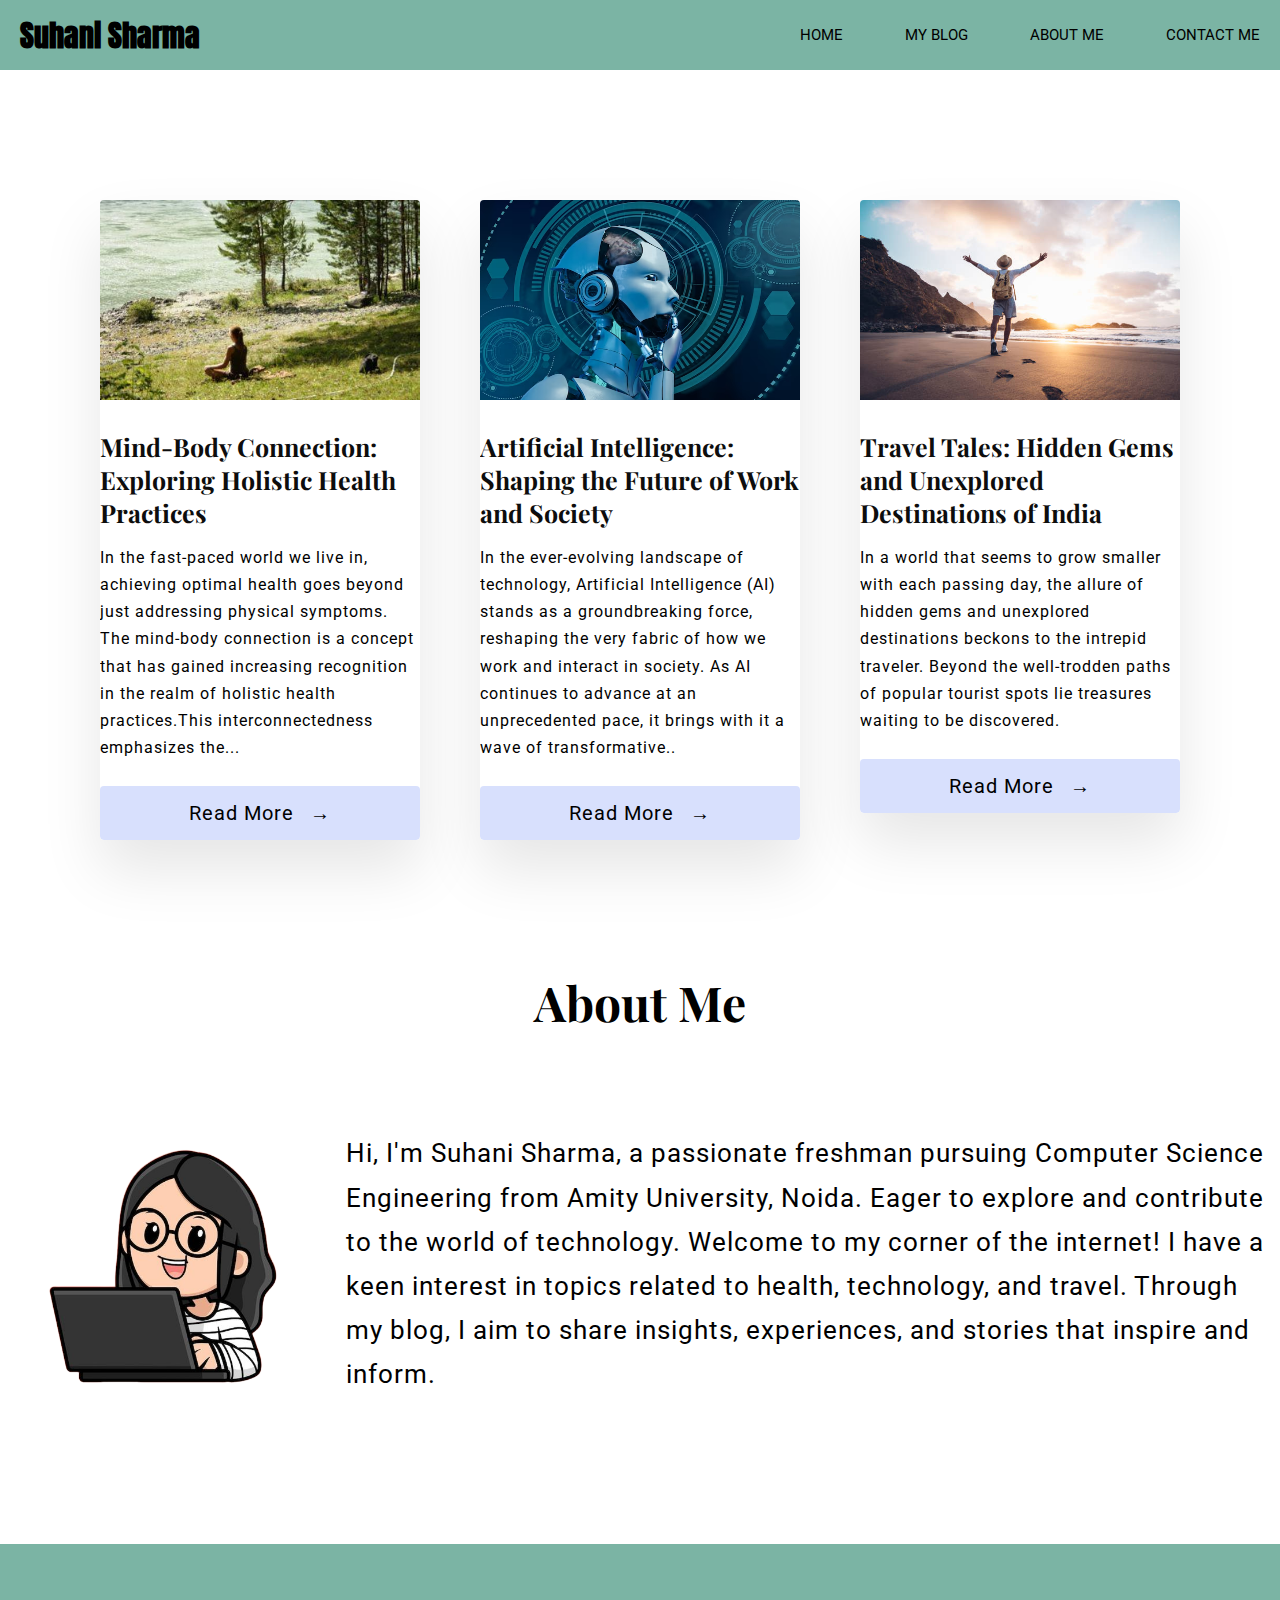
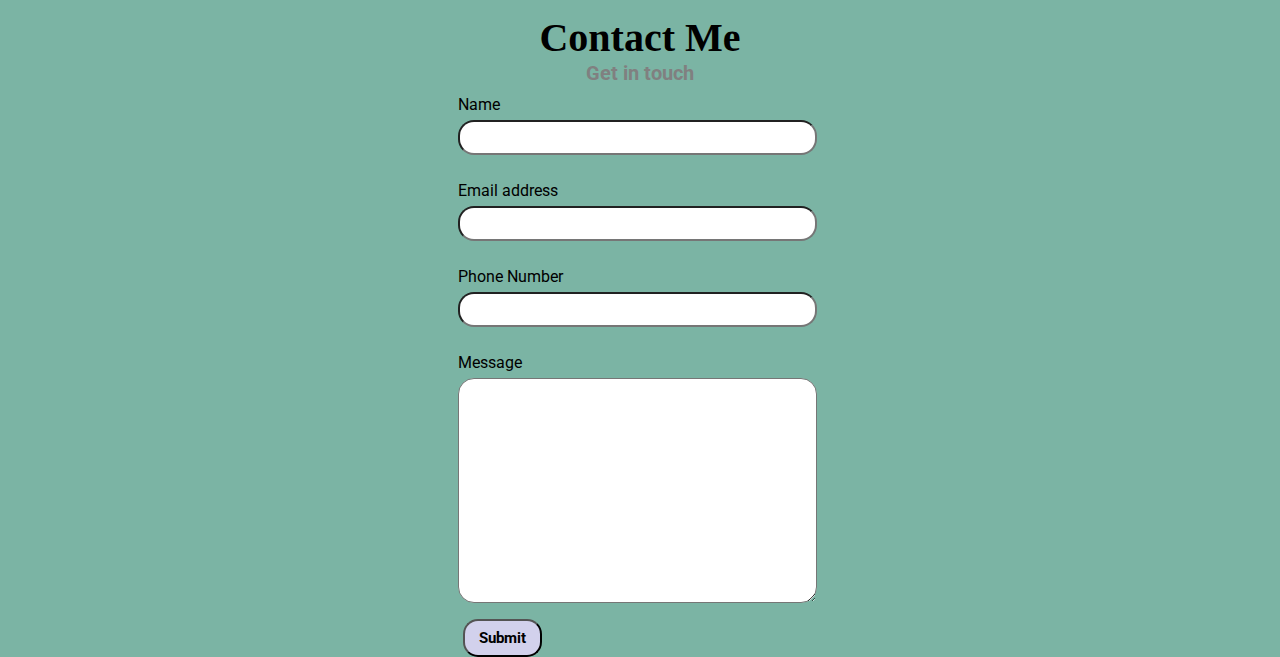
<file: index.html>
<!DOCTYPE html>
<html lang="en">

<head>
    <meta charset="UTF-8">
    <meta name="viewport" content="width=device-width, initial-scale=1.0">
    <title>Suhani's Blog</title>

    <link rel="stylesheet" href="./css/styles.css">
</head>

<body>

    <div class="navbar">
        <p>Suhani Sharma</p>
        <nav id="top">
            <ul>
                <li><a href="">HOME</a></li>
                <li><a href="#myblog">MY BLOG</a></li>
                <li><a href="#aboutme">ABOUT ME</a></li>
                <li><a href="#contactme">CONTACT ME</a></li>
            </ul>
        </nav>
    </div>

    <div class="container">
        <div id="myblog" class="grid">
            <div class="grid-item">
                <div class="card">
                    <img class="card-img" src="./img/img1.jpg" alt="Yoga">
                    <div class="card-content">
                        <h1 class="card-header">Mind-Body Connection: Exploring Holistic Health Practices</h1>
                        <p class="card-text">
                            In the fast-paced world we live in, achieving optimal health goes beyond just addressing physical symptoms. The mind-body connection is a concept that has gained increasing recognition in the realm of holistic health practices.This interconnectedness emphasizes the...
                        </p>
                        <a href="blog1.html">
                            <button class="card-btn">
                                Read More <span>&rarr;</span>
                            </button>
                        </a>
                    </div>
                </div>
            </div>

            <div class="grid-item">
                <div class="card">
                    <img class="card-img" src="./img/img4.avif" alt="Technology">
                    <div class="card-content">
                        <h1 class="card-header">Artificial Intelligence: Shaping the Future of Work and Society</h1>
                        <p class="card-text">
                            In the ever-evolving landscape of technology, Artificial Intelligence (AI) stands as a groundbreaking force, reshaping the very fabric of how we work and interact in society. As AI continues to advance at an unprecedented pace, it brings with it a wave of transformative.. 
                        </p>
                        <a href="blog2.html">
                            <button class="card-btn">
                                Read More <span>&rarr;</span>
                            </button>
                        </a>
                    </div>
                </div>
            </div>

            <div class="grid-item">
                <div class="card">
                    <img class="card-img" src="./img/img3(1).jpg" alt="Travel">
                    <div class="card-content">
                        <h1 class="card-header">Travel Tales: Hidden Gems and Unexplored Destinations of India</h1>
                        <p class="card-text">
                            In a world that seems to grow smaller with each passing day, the allure of hidden gems and unexplored destinations beckons to the intrepid traveler. Beyond the well-trodden paths of popular tourist spots lie treasures waiting to be discovered.
                        </p>
                        <a href="blog3.html">
                            <button class="card-btn">
                                Read More <span>&rarr;</span>
                            </button>
                        </a>
                    </div>
                </div>
            </div>
        </div>

        <div class="about-me">

        </div>
    </div>

    <div id="aboutme" class="about_me">
        <h2>About Me</h2>
        
        <div class="info-aboutme">
            <img class="girl-pic" src="./img/girl-PhotoRoom.png">
        

            <div class="info">
                
                <p>Hi, I'm Suhani Sharma, a passionate freshman pursuing Computer Science Engineering
                    from Amity University, Noida. Eager to explore and contribute to the world of technology. Welcome to my corner of the internet! I have a keen interest in topics related to health, technology, and travel. Through my blog, I aim to share insights, experiences, and stories that inspire and inform. <br>
        
                </p>
            </div>
        </div>
    </div>
        
    <div class="main">
        <div class="contactform">
            <h1 id="contactme">Contact Me</h1>
            <h4>Get in touch</h4>
            <form>
                <div class="mb-3">
                    <label for="clienname" class="form-label">Name</label>
                    <input type="name" class="form-control" id="clientemail" aria-describedby="emailHelp">
                  </div>
                <div class="mb-3">
                  <label for="clientemail" class="form-label">Email address</label>
                  <input type="email" class="form-control" id="clientemail" aria-describedby="emailHelp">
                </div>
                <div class="mb-3">
                  <label for="clientphone" class="form-label">Phone Number</label>
                  <input type="phone" class="form-control" id="clientphone">
                </div>
                <div class="mb-3">
                    <label for="message" class="form-label">Message</label>
                    <textarea class="form-control" id="message" rows="5"></textarea>
                </div>
                
                <button type="submit" class="btn btn-primary">Submit</button>
              </form>
        </div>
    </div>

</body>
</file>
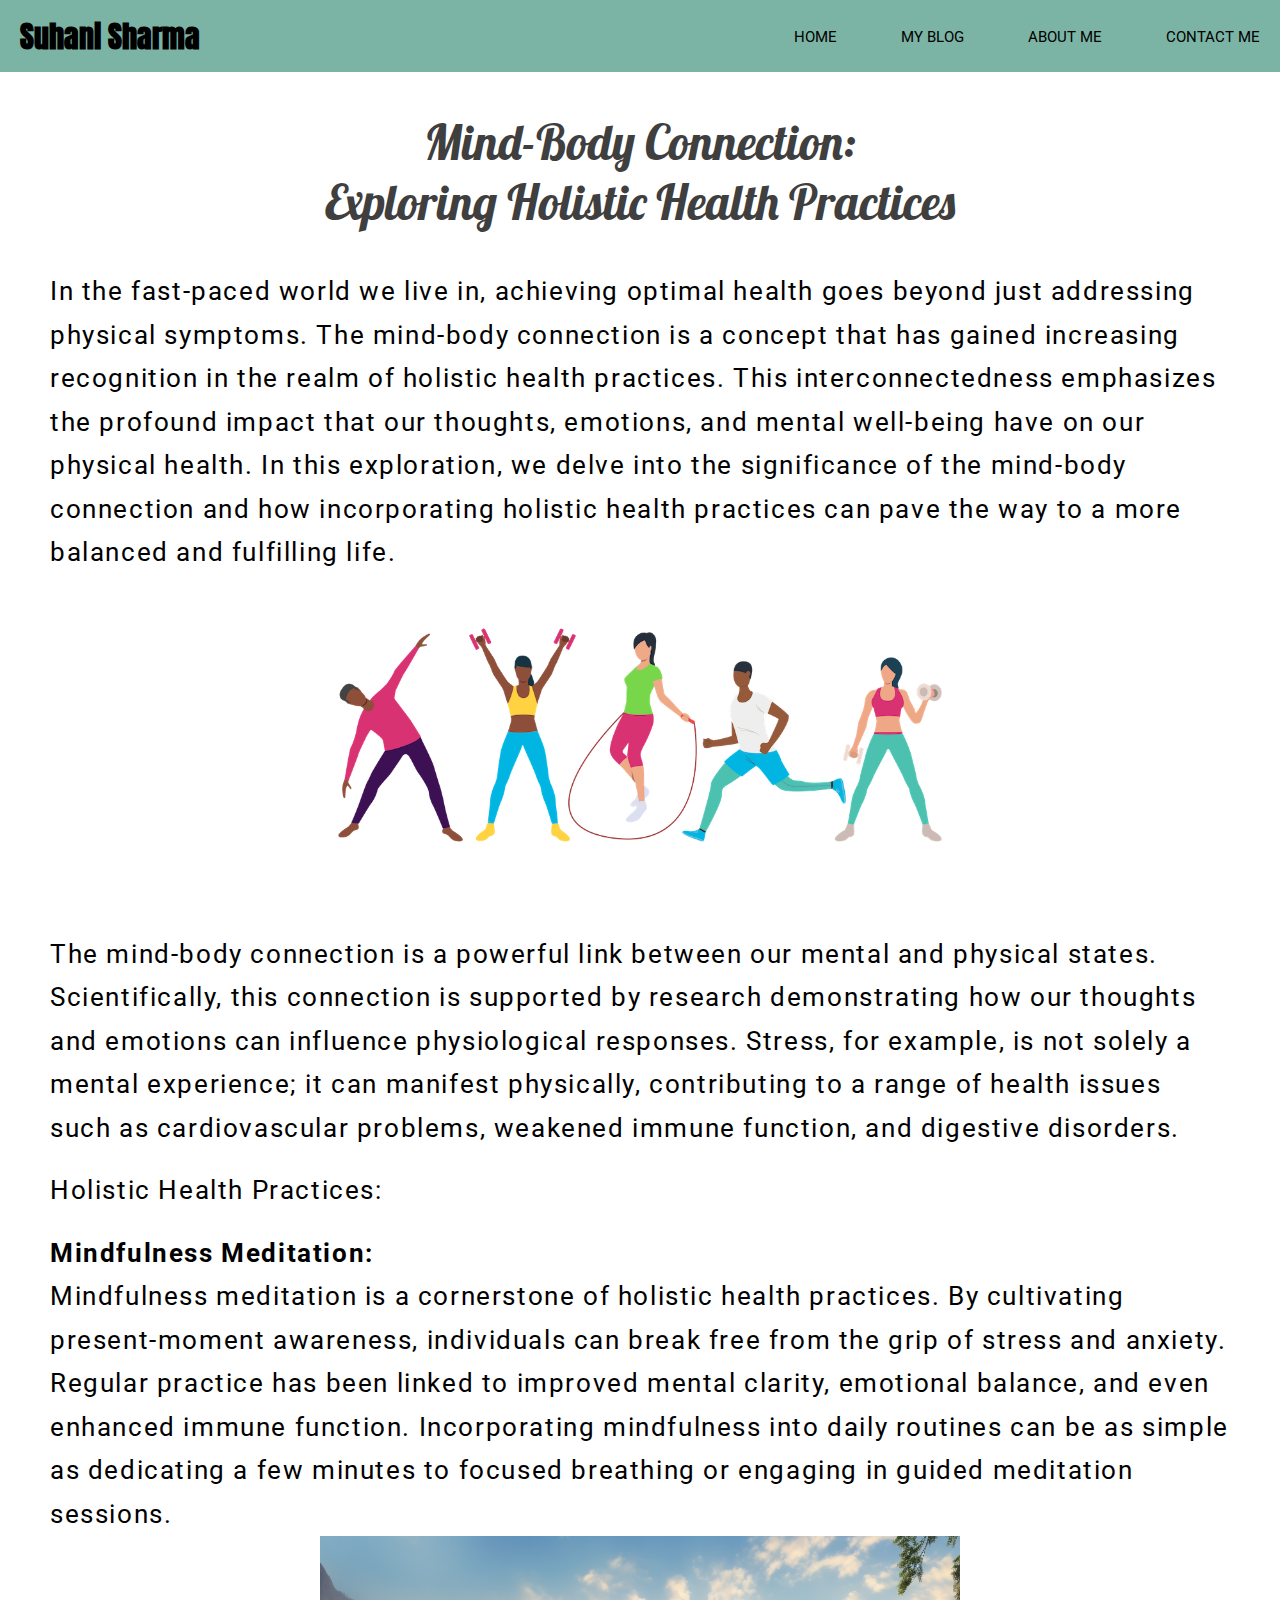
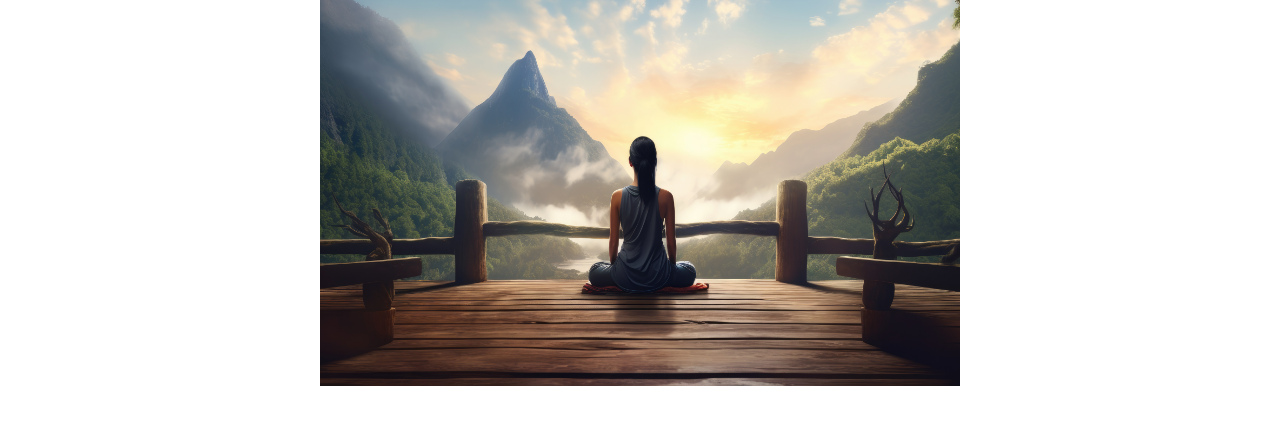
<file: blog1.html>
<!DOCTYPE html>
<html lang="en">
<head>
    <meta charset="UTF-8">
    <meta name="viewport" content="width=device-width, initial-scale=1.0">
    <title>Document</title>

    <link rel="stylesheet" href="./css/blog1_style.css">
</head>
<body>
    <div class="navbar">
        <p>Suhani Sharma</p>
        <nav>
            <ul>
                <li><a href="index.html">HOME</a></li>
                <li><a href="#myblog">MY BLOG</a></li>
                <li><a href="#aboutme">ABOUT ME</a></li>
                <li><a href="#contactme">CONTACT ME</a></li>
            </ul>
        </nav>
    </div>

    <div class="container">
        <h2>Mind-Body Connection: <br>Exploring Holistic Health Practices</h2>
        <br><br>

        <div class="content">
            <p>In the fast-paced world we live in, achieving optimal health goes beyond just addressing physical symptoms. The mind-body connection is a concept that has gained increasing recognition in the realm of holistic health practices. This interconnectedness emphasizes the profound impact that our thoughts, emotions, and mental well-being have on our physical health. In this exploration, we delve into the significance of the mind-body connection and how incorporating holistic health practices can pave the way to a more balanced and fulfilling life.</p>

            <img class="img1" src="./img/blog1_img1.webp"><br><br>

            <p>The mind-body connection is a powerful link between our mental and physical states. Scientifically, this connection is supported by research demonstrating how our thoughts and emotions can influence physiological responses. Stress, for example, is not solely a mental experience; it can manifest physically, contributing to a range of health issues such as cardiovascular problems, weakened immune function, and digestive disorders.</p> <br>

            <p>Holistic Health Practices:</p><br>

            <p><b>Mindfulness Meditation:</b></p>
            <p>Mindfulness meditation is a cornerstone of holistic health practices. By cultivating present-moment awareness, individuals can break free from the grip of stress and anxiety. Regular practice has been linked to improved mental clarity, emotional balance, and even enhanced immune function. Incorporating mindfulness into daily routines can be as simple as dedicating a few minutes to focused breathing or engaging in guided meditation sessions.</p>

            <img class="img2" src="./img/blog1_img2.jpg"><br><br>
        </div>

    </div>
    
</body>
</html>
</file>
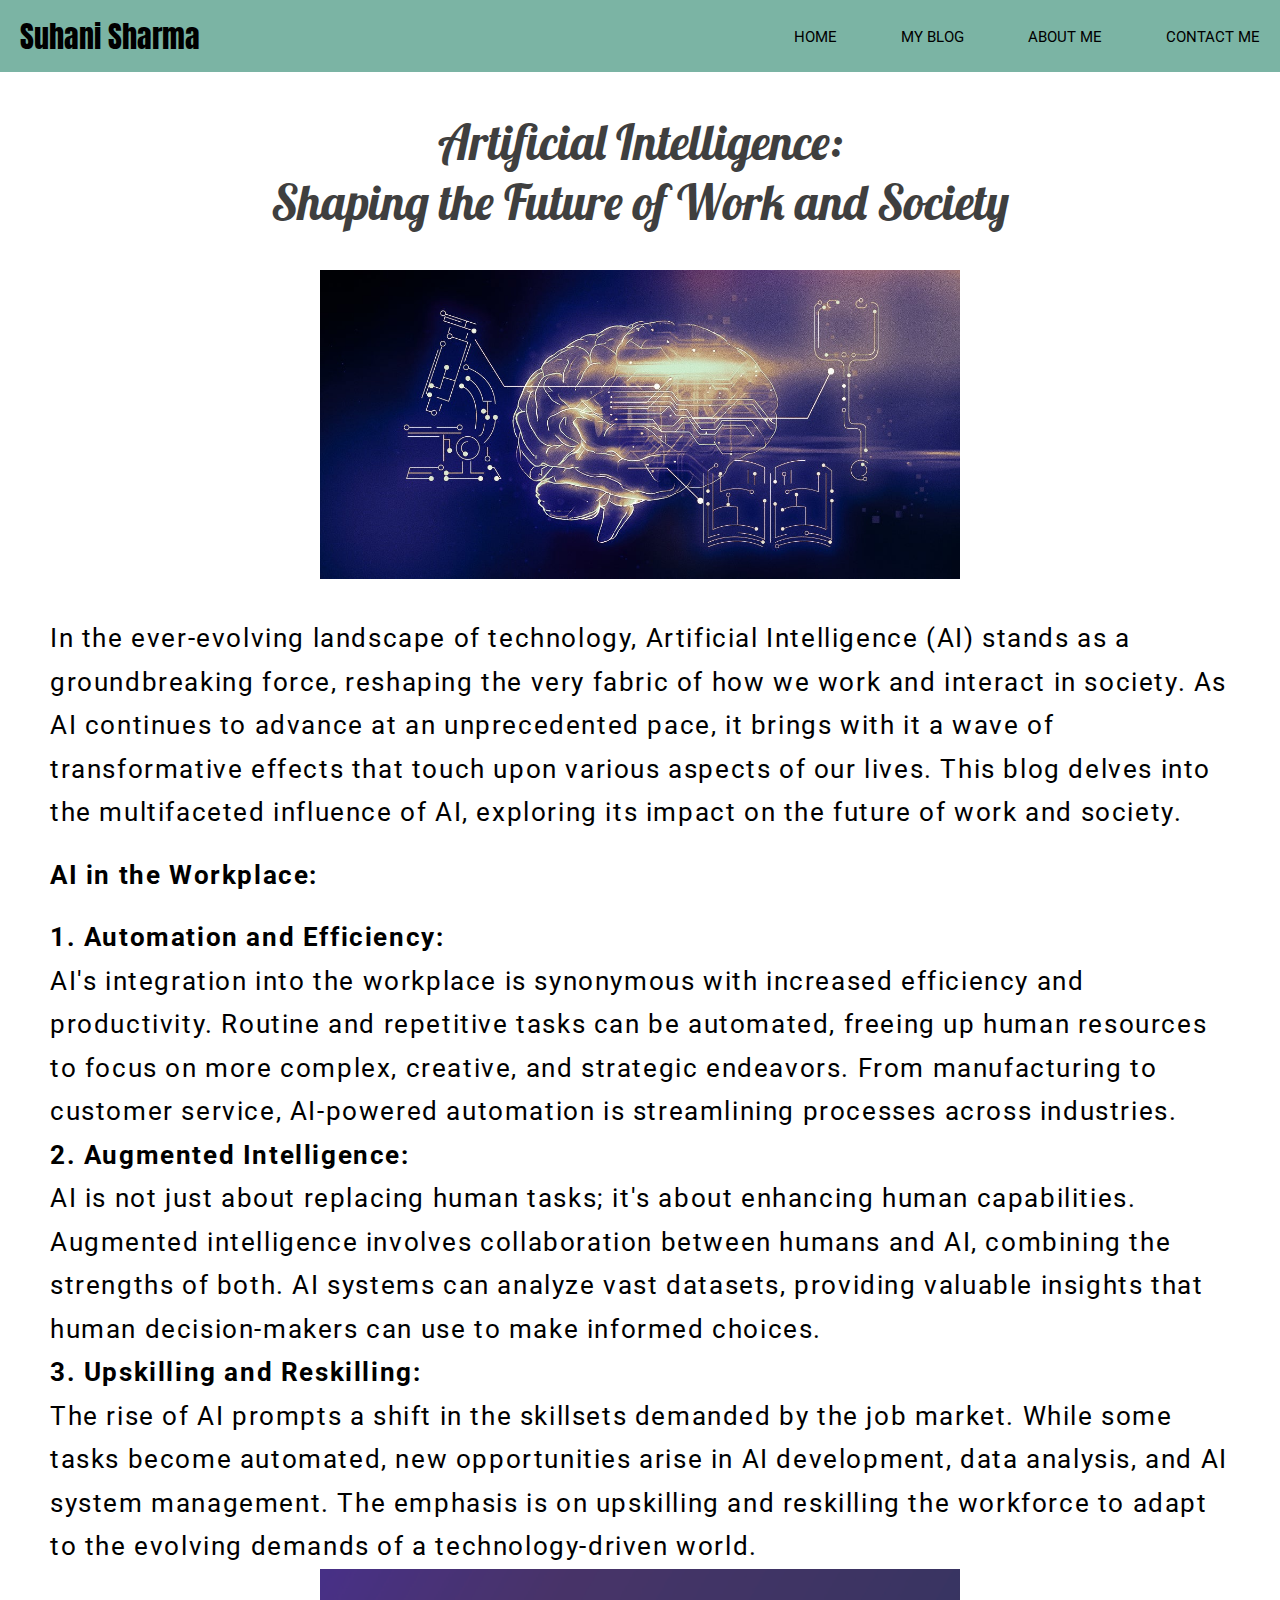
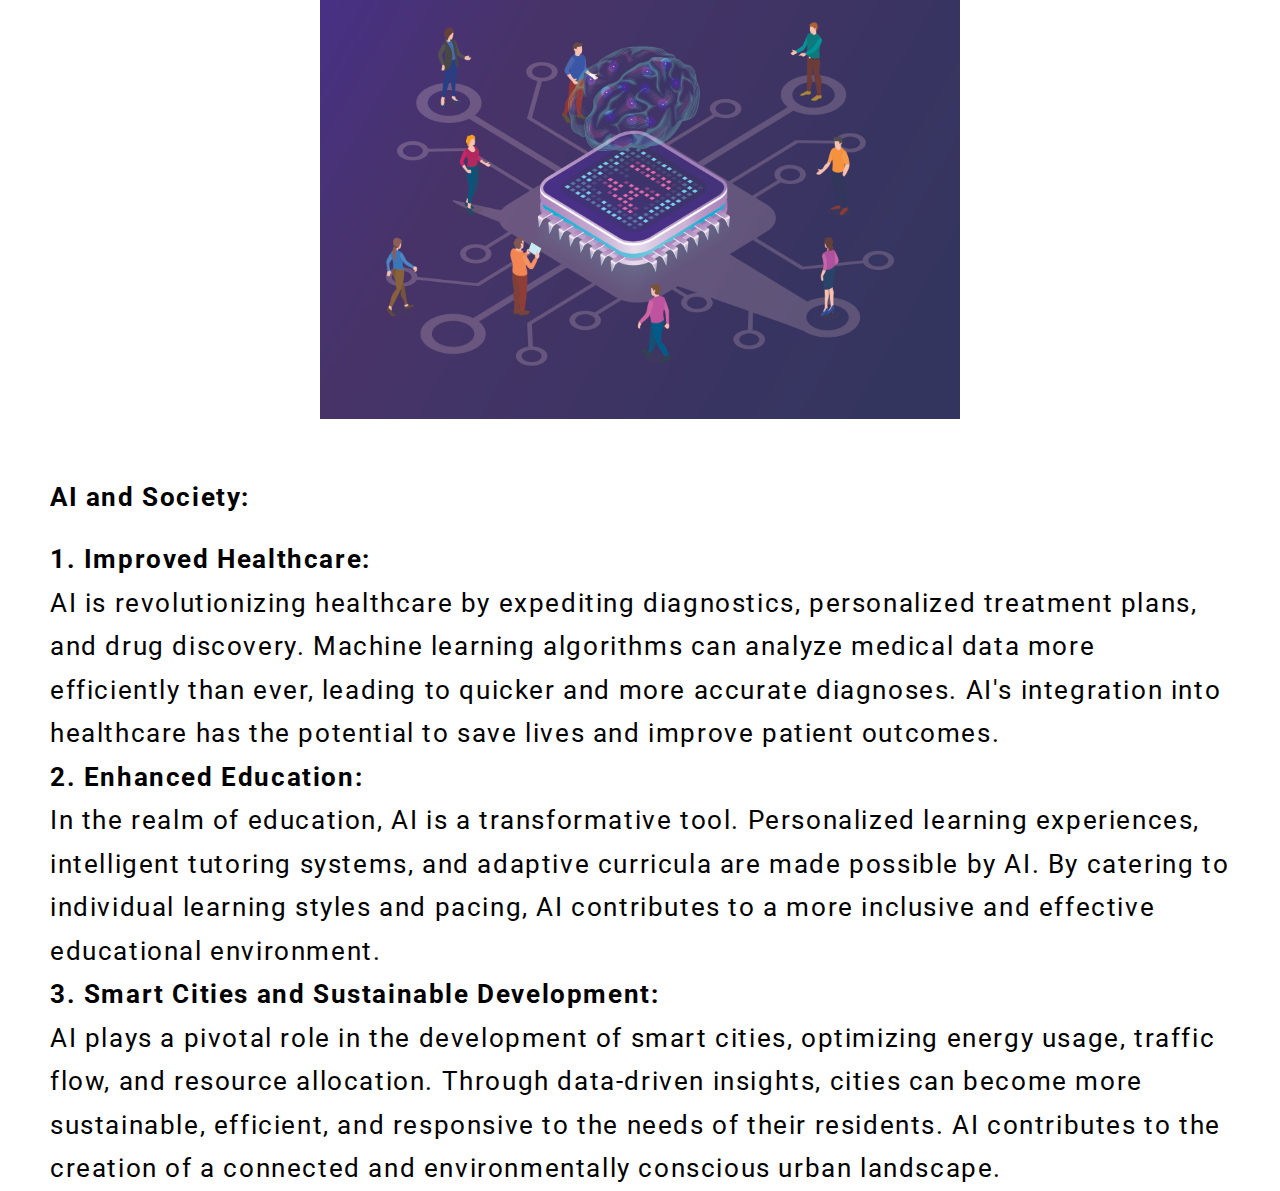
<file: blog2.html>
<!DOCTYPE html>
<html lang="en">
<head>
    <meta charset="UTF-8">
    <meta name="viewport" content="width=device-width, initial-scale=1.0">
    <title>Document</title>

    <link rel="stylesheet" href="./css/blog2_style.css">
</head>
<body>
    <div class="navbar">
        <p>Suhani Sharma</p>
        <nav>
            <ul>
                <li><a href="index.html">HOME</a></li>
                <li><a href="#myblog">MY BLOG</a></li>
                <li><a href="#aboutme">ABOUT ME</a></li>
                <li><a href="#contactme">CONTACT ME</a></li>
            </ul>
        </nav>
    </div>

    <div class="container">
        <h2>Artificial Intelligence:<br>Shaping the Future of Work and Society </h2>
        <br><br>

        <div class="content">

            <img class="img1" src="./img/blog2_img1.webp"><br><br>
            <p>In the ever-evolving landscape of technology, Artificial Intelligence (AI) stands as a groundbreaking force, reshaping the very fabric of how we work and interact in society. As AI continues to advance at an unprecedented pace, it brings with it a wave of transformative effects that touch upon various aspects of our lives. This blog delves into the multifaceted influence of AI, exploring its impact on the future of work and society.</p>

            <br><p><b>AI in the Workplace:</b></p><br>

            <p><b>1. Automation and Efficiency:</b></p>
            <p>AI's integration into the workplace is synonymous with increased efficiency and productivity. Routine and repetitive tasks can be automated, freeing up human resources to focus on more complex, creative, and strategic endeavors. From manufacturing to customer service, AI-powered automation is streamlining processes across industries.</p>

            <p><b>2. Augmented Intelligence:</b></p>
            <p>AI is not just about replacing human tasks; it's about enhancing human capabilities. Augmented intelligence involves collaboration between humans and AI, combining the strengths of both. AI systems can analyze vast datasets, providing valuable insights that human decision-makers can use to make informed choices.</p>
                
            <p><b>3. Upskilling and Reskilling:</b></p>
            <p>The rise of AI prompts a shift in the skillsets demanded by the job market. While some tasks become automated, new opportunities arise in AI development, data analysis, and AI system management. The emphasis is on upskilling and reskilling the workforce to adapt to the evolving demands of a technology-driven world.</p>

            <img class="img2" src="./img/blog2_img2.jpg"><br><br>


            <br><p><b>AI and Society:</b></p><br>

            <p><b>1. Improved Healthcare:</b></p>
            <p>AI is revolutionizing healthcare by expediting diagnostics, personalized treatment plans, and drug discovery. Machine learning algorithms can analyze medical data more efficiently than ever, leading to quicker and more accurate diagnoses. AI's integration into healthcare has the potential to save lives and improve patient outcomes.</p>
                
             <p><b>2. Enhanced Education:</b></p>
            <p>In the realm of education, AI is a transformative tool. Personalized learning experiences, intelligent tutoring systems, and adaptive curricula are made possible by AI. By catering to individual learning styles and pacing, AI contributes to a more inclusive and effective educational environment.</p>
                
            <p><b>3. Smart Cities and Sustainable Development:</b></p>
            <p>AI plays a pivotal role in the development of smart cities, optimizing energy usage, traffic flow, and resource allocation. Through data-driven insights, cities can become more sustainable, efficient, and responsive to the needs of their residents. AI contributes to the creation of a connected and environmentally conscious urban landscape.</p>

        </div>

    </div>
    
</body>
</html>
</file>
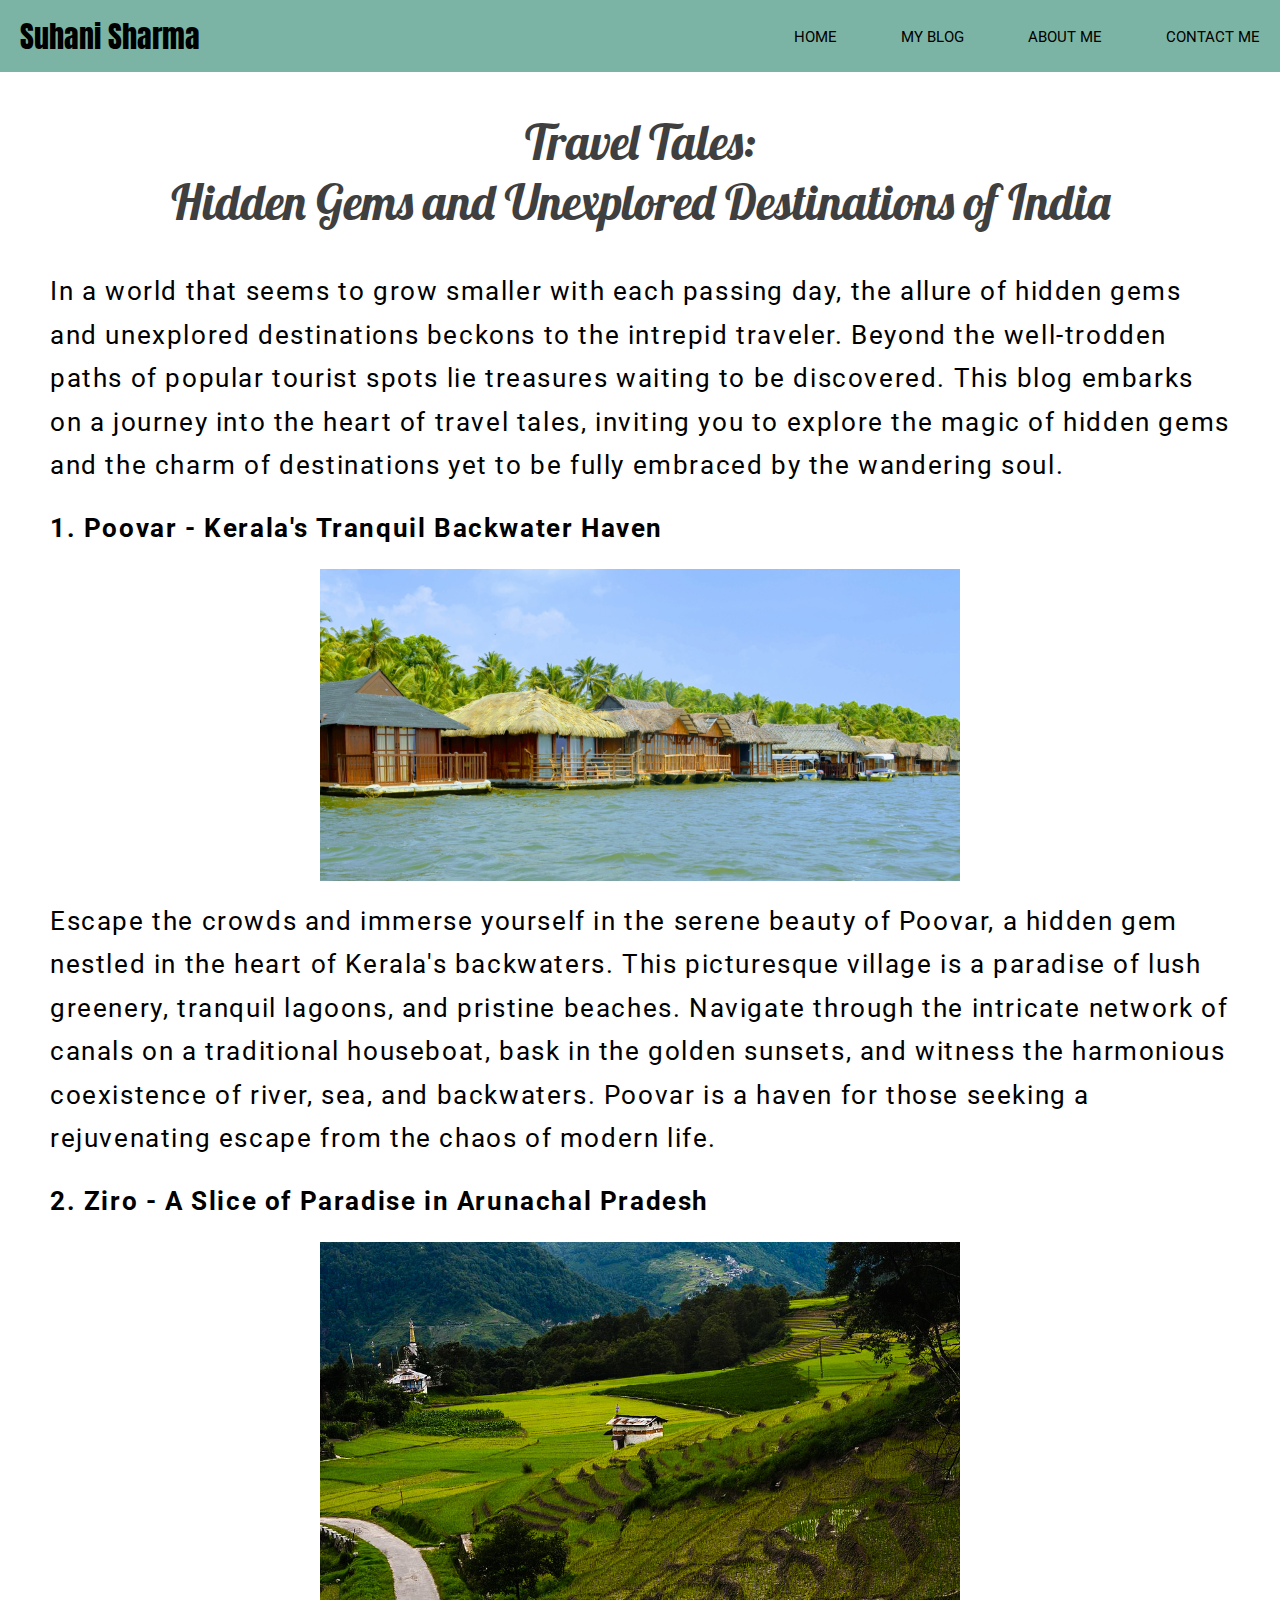
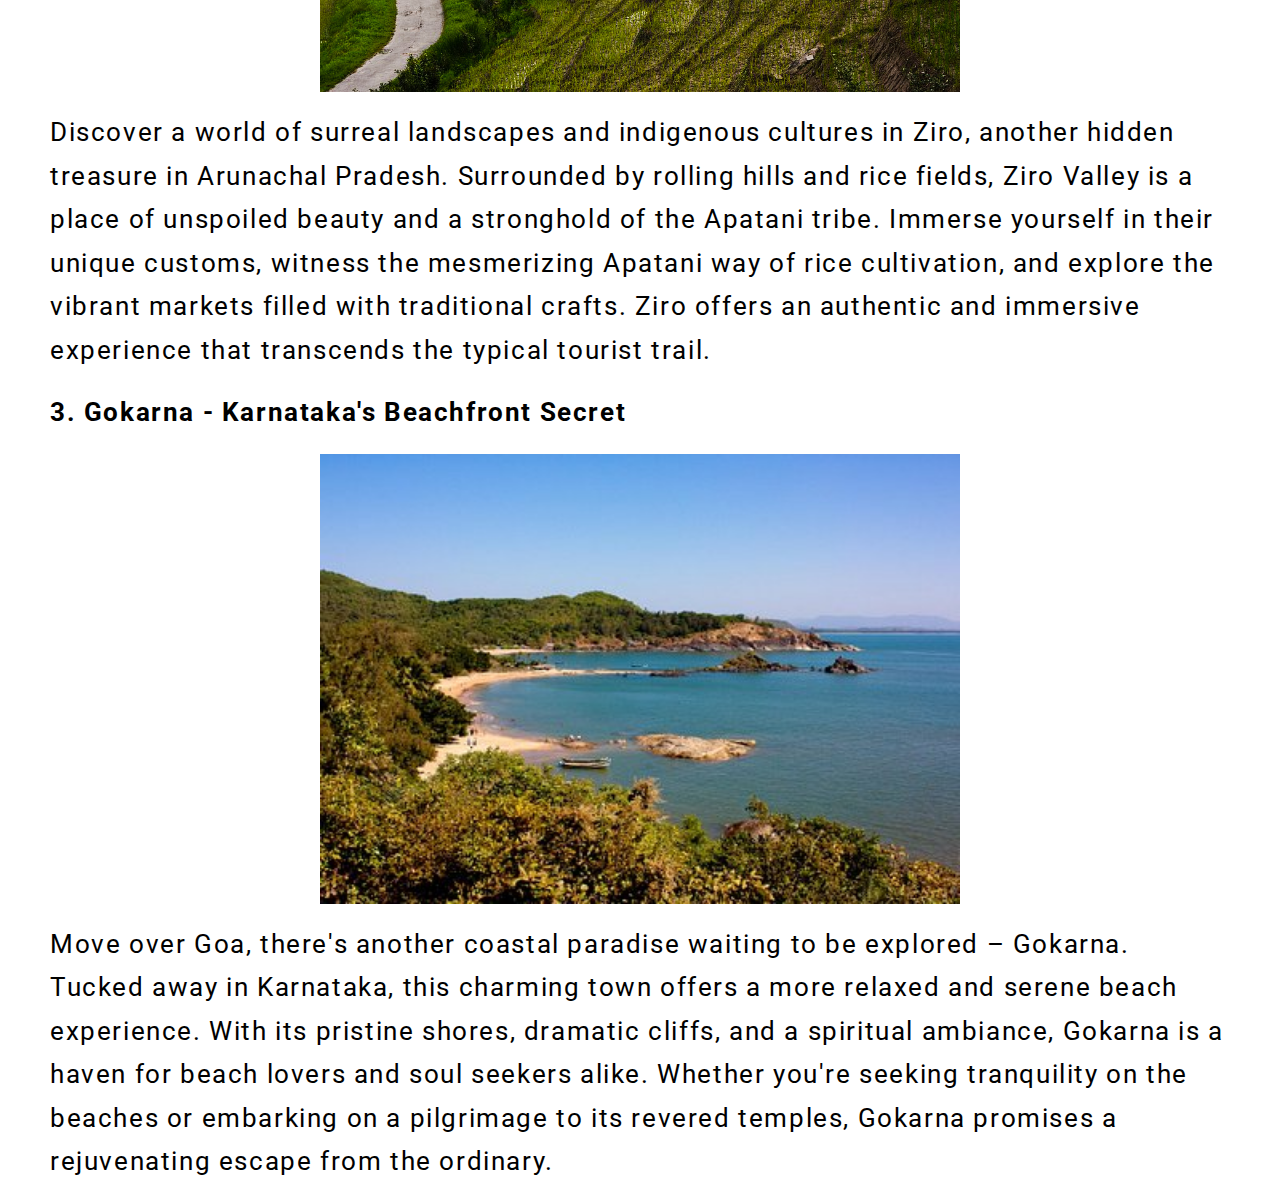
<file: blog3.html>
<!DOCTYPE html>
<html lang="en">
<head>
    <meta charset="UTF-8">
    <meta name="viewport" content="width=device-width, initial-scale=1.0">
    <title>Document</title>

    <link rel="stylesheet" href="./css/blog3_style.css">
</head>
<body>
    <div class="navbar">
        <p>Suhani Sharma</p>
        <nav>
            <ul>
                <li><a href="index.html">HOME</a></li>
                <li><a href="#myblog">MY BLOG</a></li>
                <li><a href="#aboutme">ABOUT ME</a></li>
                <li><a href="#contactme">CONTACT ME</a></li>
            </ul>
        </nav>
    </div>

    <div class="container">
        <h2>Travel Tales:<br>Hidden Gems and Unexplored Destinations of India</h2>
        <br><br>

        <div class="content">
            <p>In a world that seems to grow smaller with each passing day, the allure of hidden gems and unexplored destinations beckons to the intrepid traveler. Beyond the well-trodden paths of popular tourist spots lie treasures waiting to be discovered. This blog embarks on a journey into the heart of travel tales, inviting you to explore the magic of hidden gems and the charm of destinations yet to be fully embraced by the wandering soul.</p>

            <br><p><b>1. Poovar - Kerala's Tranquil Backwater Haven</b></p><br>

            <img class="img1" src="./img/blog3_img1.jpg"><br>

            <p>Escape the crowds and immerse yourself in the serene beauty of Poovar, a hidden gem nestled in the heart of Kerala's backwaters. This picturesque village is a paradise of lush greenery, tranquil lagoons, and pristine beaches. Navigate through the intricate network of canals on a traditional houseboat, bask in the golden sunsets, and witness the harmonious coexistence of river, sea, and backwaters. Poovar is a haven for those seeking a rejuvenating escape from the chaos of modern life.</p>

            <br><p><b>2. Ziro - A Slice of Paradise in Arunachal Pradesh</b></p><br>

            <img class="img2" src="./img/blog3_img2.jpg"><br>

            <p>Discover a world of surreal landscapes and indigenous cultures in Ziro, another hidden treasure in Arunachal Pradesh. Surrounded by rolling hills and rice fields, Ziro Valley is a place of unspoiled beauty and a stronghold of the Apatani tribe. Immerse yourself in their unique customs, witness the mesmerizing Apatani way of rice cultivation, and explore the vibrant markets filled with traditional crafts. Ziro offers an authentic and immersive experience that transcends the typical tourist trail.</p>

            <br><p><b>3. Gokarna - Karnataka's Beachfront Secret</b></p><br>

            <img class="img3" src="./img/blog3_img3.jpg"><br>

            <p>Move over Goa, there's another coastal paradise waiting to be explored – Gokarna. Tucked away in Karnataka, this charming town offers a more relaxed and serene beach experience. With its pristine shores, dramatic cliffs, and a spiritual ambiance, Gokarna is a haven for beach lovers and soul seekers alike. Whether you're seeking tranquility on the beaches or embarking on a pilgrimage to its revered temples, Gokarna promises a rejuvenating escape from the ordinary.</p>


            
        </div>

    </div>
    
</body>
</html>
</file>
<file: css/styles.css>
@import url('https://fonts.googleapis.com/css2?family=Roboto&display=swap');
@import url('https://fonts.googleapis.com/css2?family=Anton&display=swap');
@import url('https://fonts.googleapis.com/css2?family=Poppins&display=swap');
@import url('https://fonts.googleapis.com/css2?family=Playfair+Display&display=swap');


* {
    margin: 0;
    padding: 0;
    font-family: 'Roboto', sans-serif;
    box-sizing: border-box;
}

.navbar {
    height: 7rem;
    display: flex;
    align-items: center;
    padding-right: 20px;
    background-color: rgba(12, 117, 88, 0.546);
}

.navbar p {
    padding-left: 20px;
    font-family: 'Anton', sans-serif;
    font-size: 30px;
    font-weight: bold;

}

nav {
    flex: 1;
    text-align: right;
}

nav ul li {
    list-style: none;
    display: inline-block;
    margin-left: 60px;
    

}

nav ul li a {
    text-decoration: none;
    color: black;
    font-size: 15px;
}

html {
    box-sizing: border-box;
    font-size: 62.5%;
}


.container {
    background-color: white;
    /*background-color: #3363ff;*/
    font-family: 'Poppins', sans-serif;
    display: flex;
    justify-content: center;
    align-items: center;
    min-height: 100vh;
}

.grid {
    margin: 10rem;
    display: grid;
    width: 114rem;
    grid-gap: 6rem;
    grid-template-columns: repeat(auto-fit, minmax(30rem, 1fr));
    align-items: start;
}

.grid-item {
    background-color: #fff;
    border-radius: 0.4rem;
    overflow: hidden;
    box-shadow: 0 3rem 6rem rgba(0, 0, 0, 0.1);
    cursor: pointer;
    transition: 0.2s;
}

.grid-item:hover {
    transform: translateY(-0.5%);
    box-shadow: 0 4rem 8rem rgba(0, 0, 0, 0.5);
}

.card-img {
    display: block;
    width: 100%;
    height: 20rem;
    object-fit: cover;
}

.card-header {
    font-size: 2.5rem;
    font-weight: 700;
    font-family: 'Playfair Display', serif;
    color: #0d0d0d;
    margin-bottom: 1.5rem;
    padding-top: 30px;
    
    
}

.card-text {
    font-size: 1.6rem;
    letter-spacing: 0.1rem;
    line-height: 1.7;
    columns: #3d3d3d;
    margin-bottom: 2.5rem;
}

.card-content a {
    text-decoration: none;
}

.card-btn {
    display: block;
    width: 100%;
    padding: 1.5rem;
    font-size: 2rem;
    text-align: center;
    columns: #3363ff;
    background-color: #d8e0fd;
    border: none;
    border-radius: 0.4rem;
    transition: 0.2s;
    cursor: pointer;
    letter-spacing: 0.1rem;
}

.card-btn span {
    margin-left: 1rem;
    transition: 0.25s;
}

.card-btn:hover,
.card-btn:active {
    background-color: #c2cffc;
}

.card-btn:hover span,
.card-btn:active span {
    margin-left: 1.5rem;
}

@media only screen and (max-width: 60em) {
    body {
        padding: 3rem;
    }

    .grid {
        grid-gap: 3rem;
    }
}

.info-aboutme {
    /*background-color: rgba(244, 196, 245, 0.815);*/
    display: flex;
    justify-content: center;
    align-items: center;
    height: 40vh;
    margin: 50px auto;


}

.about_me h2 {
    text-align: center;
    font-family: 'Playfair Display', serif;
    font-size: 48px;
    font-weight: bold;

}

.about_me p {
    font-family: 'Roboto', sans-serif;
    font-size: 2.6rem;
    letter-spacing: 0.1rem;
    line-height: 1.7;
    padding-right: 10px;
}

.girl-pic {
    width: 400px;
    height: 250px;
    float: left;
    margin-right: 20px;

}



.main {
    background-color: rgba(12, 117, 88, 0.546);
    margin-top: 10rem;
}

.container {
    display: flex;
}

.contactform {
    font-family: 'Fira Sans', sans-serif;
    padding-top: 50px;
    padding: 0 34px;

}

.contactform h1 {
    font-family: 'Architects Daughter', cursive;
    font-size: 40px;
    font-weight: bold;
    text-align: center;
    padding-top: 70px;
}

.contactform h4 {
    font-size: 2rem;
    text-align: center;
    color: grey;
}

form {
    margin-left: auto;
    margin-right: auto;
    width: 30%;
}

label {
    font-size: 1.6rem;
}

.contactform form div {
    padding: 10px 0;
    display: flex;
    flex-direction: column;
}

.contactform form div input {
    width: 28vw;
    border-radius: 16px;
    font-size: 18px;
    margin: 6px 0;
    padding: 5px;
}

.contactform form div textarea {
    width: 28vw;
    height: 25vh;
    border-radius: 16px;
    font-size: 18px;
    margin: 6px 0;
    padding: 5px;
}

.buttons {
    margin-top: 34px;

}

.contactform form button {
    padding: 8px 14px;
    border-radius: 15px;
    color: black;
    background-color: #d2d1ec;
    font-weight: bold;
    font-size: 15px;
    margin: 0 5px;
    cursor: pointer;

}

.contactform form button:hover {
    background-color: white;
    color: #d2d1ec;
}
</file>
<file: css/blog1_style.css>
@import url('https://fonts.googleapis.com/css2?family=Roboto&display=swap');
@import url('https://fonts.googleapis.com/css2?family=Anton&display=swap');
@import url('https://fonts.googleapis.com/css2?family=Lobster&display=swap');


* {
    margin: 0;
    padding: 0;
    font-family: 'Roboto', sans-serif;
    box-sizing: border-box;
}

.navbar {
    height: 4.5rem;
    display: flex;
    align-items: center;
    padding-right: 20px;
    background-color: rgba(12, 117, 88, 0.546);
}

.navbar p {
    padding-left: 20px;
    font-family: 'Anton', sans-serif;
    font-size: 30px;
    font-weight: bold;

}

nav {
    flex: 1;
    text-align: right;
}

nav ul li {
    list-style: none;
    display: inline-block;
    margin-left: 60px;
    

}

nav ul li a {
    text-decoration: none;
    color: black;
    font-size: 15px;
}


.container h2 {
    margin-top: 40px;
    text-align: center;
    font-family: 'Lobster', sans-serif;
    font-size: 48px;
    font-weight: 100;
    color: rgb(63, 63, 63);
}

.content p {
    padding-left: 50px;
    padding-right: 50px;
    font-family: 'Roboto', sans-serif;
    font-size: 1.6rem;
    letter-spacing: 0.1rem;
    line-height: 1.7;
}


.img1 {
    display: block;
    margin-left: auto;
    margin-right: auto;
    width: 50%;
}

.img2 {
    width: 50vw;
    height: 50vh;
    display: block;
    margin-left: auto;
    margin-right: auto;
    width: 50%;
    
}
</file>
<file: css/blog2_style.css>
@import url('https://fonts.googleapis.com/css2?family=Roboto&display=swap');
@import url('https://fonts.googleapis.com/css2?family=Anton&display=swap');
@import url('https://fonts.googleapis.com/css2?family=Lobster&display=swap');

* {
    margin: 0;
    padding: 0;
    font-family: 'Roboto', sans-serif;
    box-sizing: border-box;
}

.navbar {
    height: 4.5rem;
    display: flex;
    align-items: center;
    padding-right: 20px;
    background-color: rgba(12, 117, 88, 0.546);
}

.navbar p {
    padding-left: 20px;
    font-family: 'Anton', sans-serif;
    font-size: 30px;

}

nav {
    flex: 1;
    text-align: right;
}

nav ul li {
    list-style: none;
    display: inline-block;
    margin-left: 60px;

}

nav ul li a {
    text-decoration: none;
    color: black;
    font-size: 15px;
}


.container h2 {
    margin-top: 40px;
    text-align: center;
    font-family: 'Lobster', sans-serif;
    font-size: 48px;
    font-weight: 100;
    color: rgb(63, 63, 63);
}

.content p {
    padding-left: 50px;
    padding-right: 50px;
    font-family: 'Roboto', sans-serif;
    font-size: 1.6rem;
    letter-spacing: 0.1rem;
    line-height: 1.7;
}

.content h4{
    padding-left: 50px;
    padding-right: 50px;
    font-family: 'Roboto', sans-serif;
    font-size: 1.6rem;
    letter-spacing: 0.1rem;
    line-height: 1.7;
}

.img1 {
    display: block;
    margin-left: auto;
    margin-right: auto;
    width: 50%;
}

.img2 {
    width: 50vw;
    height: 50vh;
    display: block;
    margin-left: auto;
    margin-right: auto;
    width: 50%;
    
}
</file>
<file: css/blog3_style.css>
@import url('https://fonts.googleapis.com/css2?family=Roboto&display=swap');
@import url('https://fonts.googleapis.com/css2?family=Anton&display=swap');
@import url('https://fonts.googleapis.com/css2?family=Lobster&display=swap');

* {
    margin: 0;
    padding: 0;
    font-family: 'Roboto', sans-serif;
    box-sizing: border-box;
}

.navbar {
    height: 4.5rem;
    display: flex;
    align-items: center;
    padding-right: 20px;
    background-color: rgba(12, 117, 88, 0.546);
}    

.navbar p {
    padding-left: 20px;
    font-family: 'Anton', sans-serif;
    font-size: 30px;

}

nav {
    flex: 1;
    text-align: right;
}

nav ul li {
    list-style: none;
    display: inline-block;
    margin-left: 60px;

}

nav ul li a {
    text-decoration: none;
    color: black;
    font-size: 15px;
}


.container h2 {
    margin-top: 40px;
    text-align: center;
    font-family: 'Lobster', sans-serif;
    font-size: 48px;
    font-weight: 100;
    color: rgb(63, 63, 63);
}

.content p {
    padding-left: 50px;
    padding-right: 50px;
    font-family: 'Roboto', sans-serif;
    font-size: 1.6rem;
    letter-spacing: 0.1rem;
    line-height: 1.7;
}

.img1{
    display: block;
    margin-left: auto;
    margin-right: auto;
    width: 50%;
}

.img2{
    height: 50vh;
    display: block;
    margin-left: auto;
    margin-right: auto;
    width: 50%;
}

.img3{
    height: 50vh;
    display: block;
    margin-left: auto;
    margin-right: auto;
    width: 50%;
}
</file>
